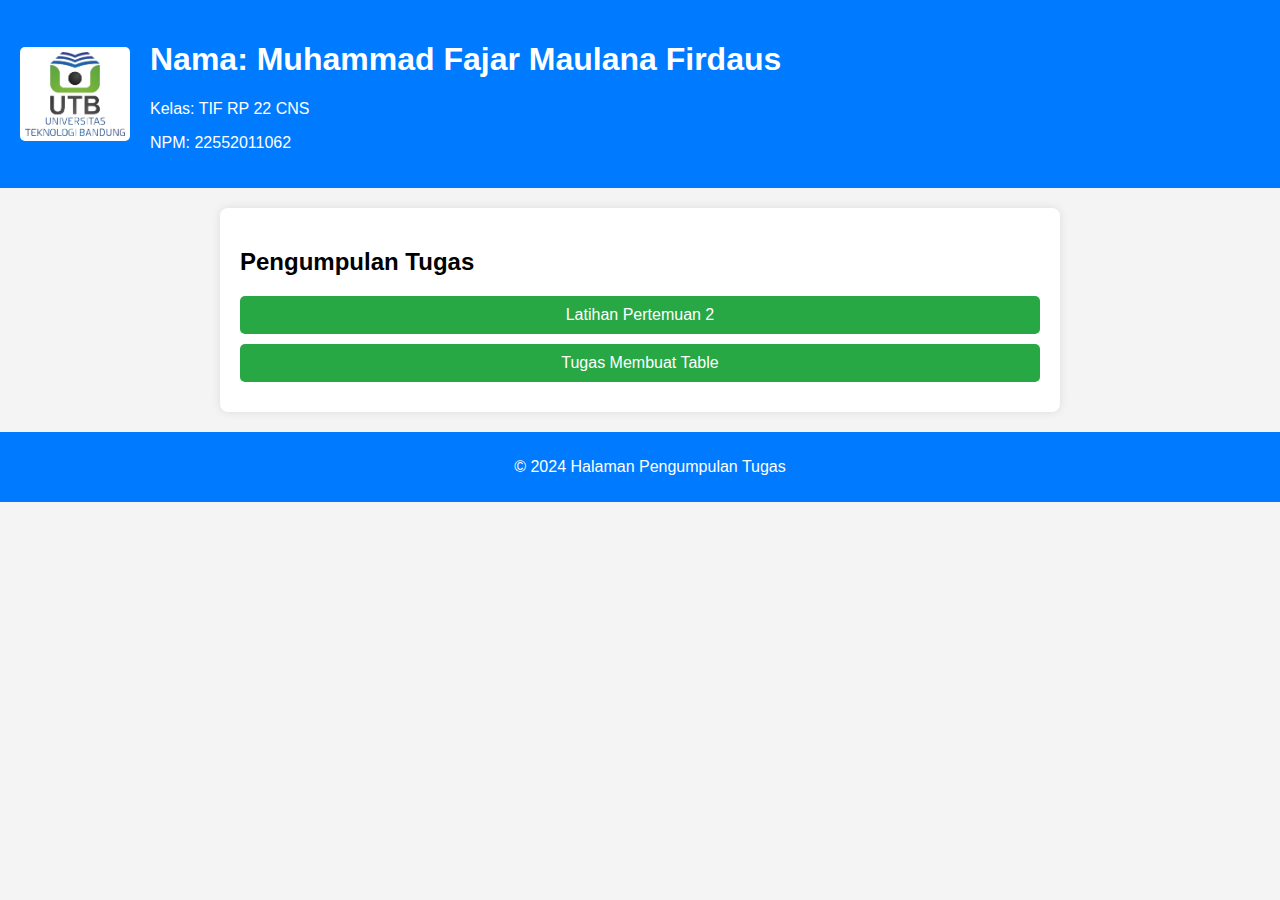
<file: index.html>
<!DOCTYPE html>
<html lang="id">
<head>
    <meta charset="UTF-8">
    <meta name="viewport" content="width=device-width, initial-scale=1.0">
    <title>Halaman Pengumpulan Tugas</title>
    <link rel="stylesheet" href="stylesheet.css">
</head>
<body>

<header>
    <img src="images/utb.png" alt="Header Image">
    <div class="info">
        <h1>Nama: Muhammad Fajar Maulana Firdaus</h1>
        <p>Kelas: TIF RP 22 CNS</p>
        <p>NPM: 22552011062</p>
    </div>
</header>

<div class="container">
    <h2>Pengumpulan Tugas</h2>
    <a href="latihanpt2.html">Latihan Pertemuan 2</a>
    <a href="tugastb.html">Tugas Membuat Table</a>
</div>

<footer>
    <p>&copy; 2024 Halaman Pengumpulan Tugas</p>
</footer>

</body>
</html>
</file>
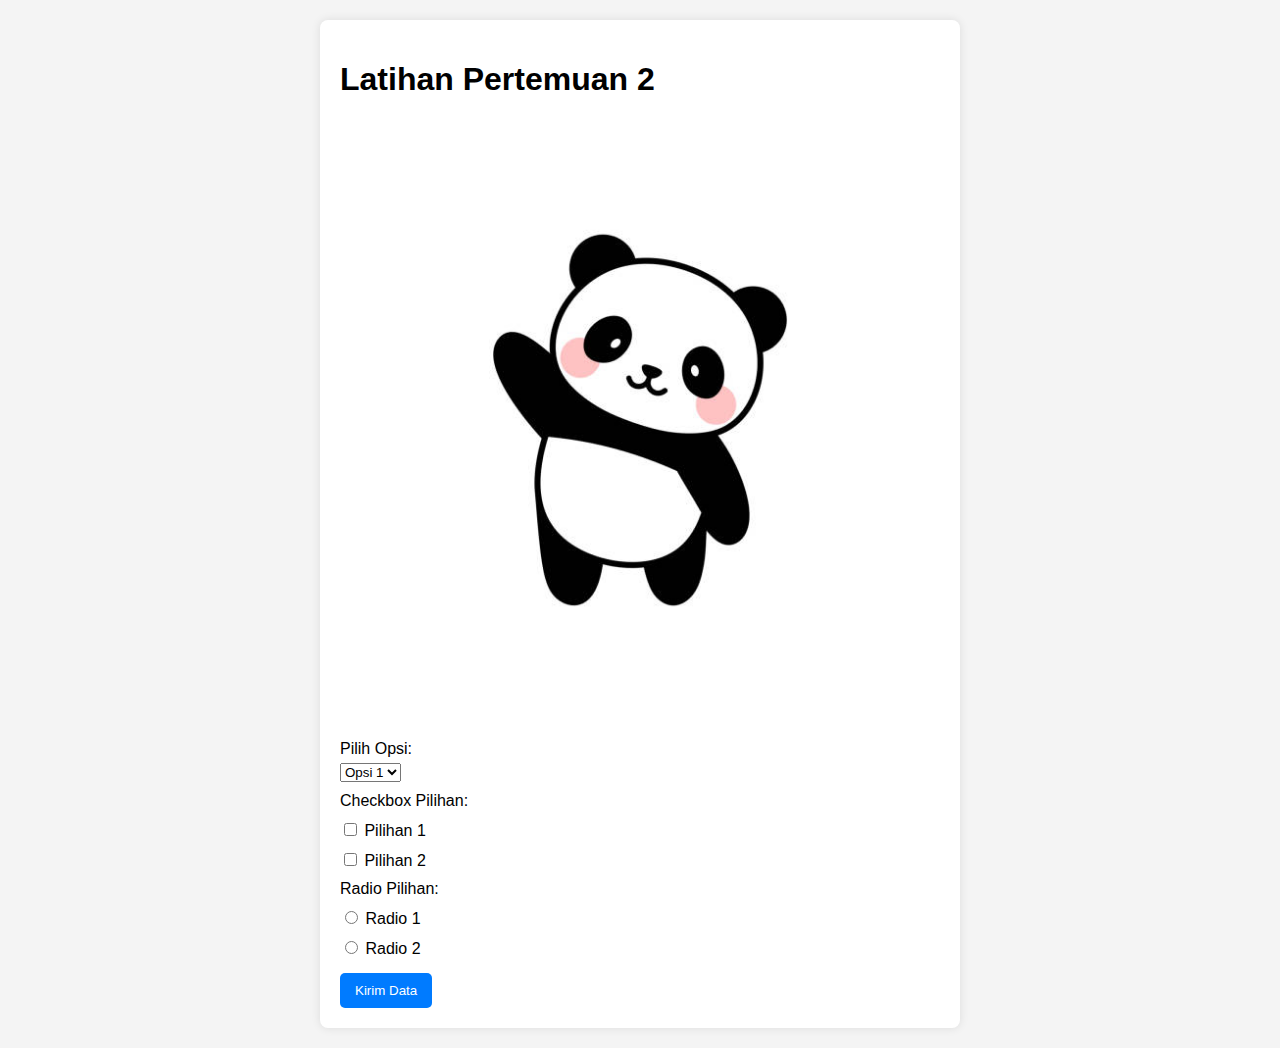
<file: latihanpt2.html>
<!DOCTYPE html>
<html lang="id">
<head>
    <meta charset="UTF-8">
    <meta name="viewport" content="width=device-width, initial-scale=1.0">
    <title>Latihan Pertemuan 2</title>
    <style>
        body {
            font-family: Arial, sans-serif;
            margin: 0;
            padding: 20px;
            background-color: #f4f4f4;
        }
        .container {
            max-width: 600px;
            margin: auto;
            background: white;
            padding: 20px;
            border-radius: 8px;
            box-shadow: 0 0 10px rgba(0, 0, 0, 0.1);
        }
        img {
            display: block; /* Memastikan gambar berada di baris baru */
            margin: 0 auto; /* Memusatkan gambar */
            max-width: 100%; /* Responsif */
            height: auto;
        }
        form {
            margin-top: 20px;
        }
        label {
            display: block; /* Memastikan label berada di baris baru */
            margin: 10px 0 5px;
        }
        button {
            margin-top: 10px;
            padding: 10px 15px;
            background-color: #007BFF;
            color: white;
            border: none;
            border-radius: 5px;
            cursor: pointer;
        }
        button:hover {
            background-color: #0056b3;
        }
    </style>
</head>
<body>

<div class="container">
    <h1>Latihan Pertemuan 2</h1>
    <img src="images/panda.jpg" alt="Gambar Pertemuan 2">

    <form>
        <label for="dropdown">Pilih Opsi:</label>
        <select id="dropdown" name="dropdown">
            <option value="option1">Opsi 1</option>
            <option value="option2">Opsi 2</option>
            <option value="option3">Opsi 3</option>
        </select>

        <label>Checkbox Pilihan:</label>
        <label><input type="checkbox" name="checkbox1" value="check1"> Pilihan 1</label>
        <label><input type="checkbox" name="checkbox2" value="check2"> Pilihan 2</label>

        <label>Radio Pilihan:</label>
        <label><input type="radio" name="radio" value="radio1"> Radio 1</label>
        <label><input type="radio" name="radio" value="radio2"> Radio 2</label>

        <button type="submit">Kirim Data</button>
    </form>
</div>

</body>
</html>
</file>
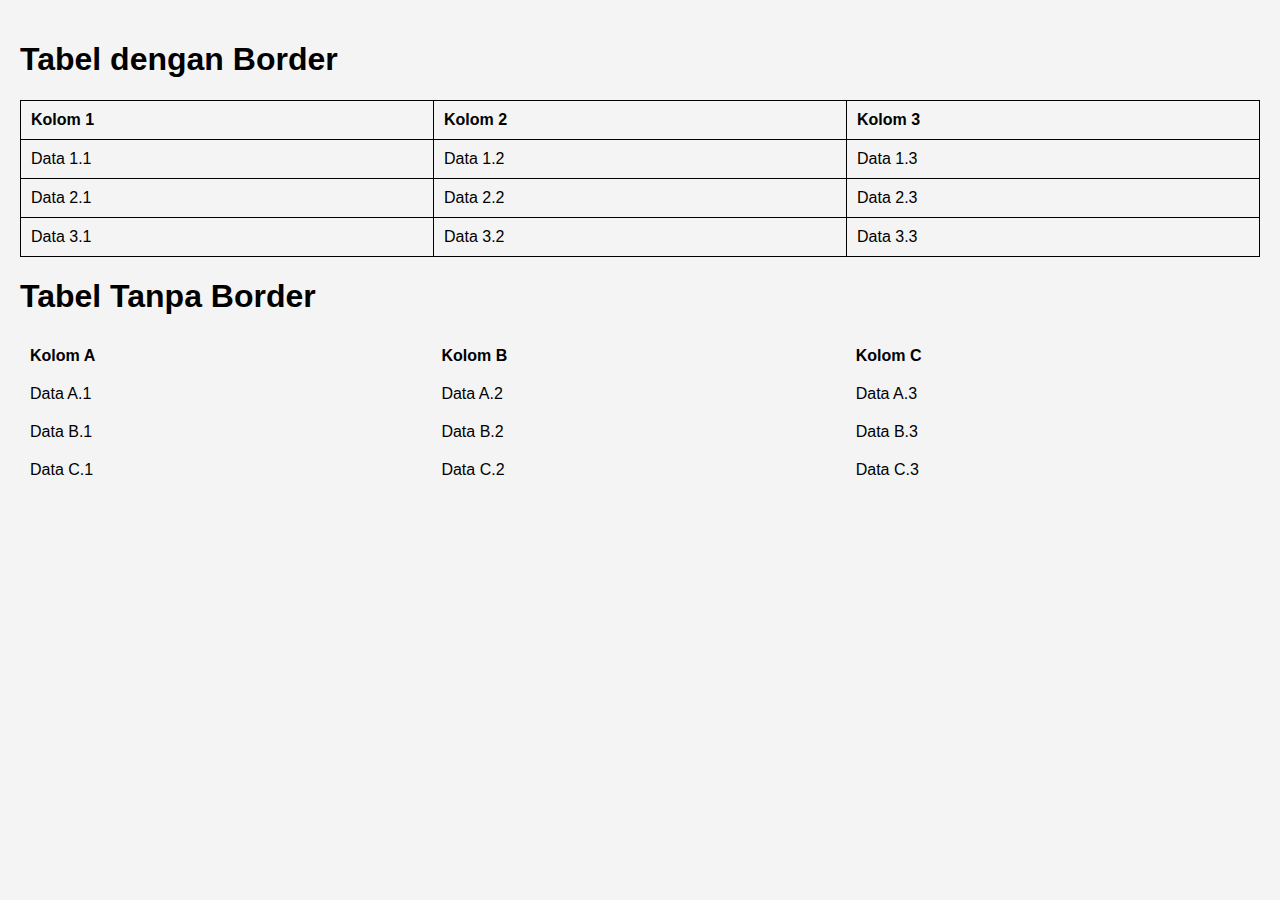
<file: tugastb.html>
<!DOCTYPE html>
<html lang="en">
<head>
    <meta charset="UTF-8">
    <meta name="viewport" content="width=device-width, initial-scale=1.0">
    <title>Tugas Membuat Tabel</title>
    <style>
        body {
            font-family: Arial, sans-serif;
            margin: 0;
            padding: 20px;
            background-color: #f4f4f4;
        }
        table {
            width: 100%;
            border-collapse: collapse; /* Menggabungkan border */
            margin-bottom: 20px; /* Jarak antara tabel */
        }
        th, td {
            padding: 10px;
            text-align: left;
        }
        .bordered {
            border: 1px solid #000; /* Border untuk tabel dengan border */
        }
        .bordered th, .bordered td {
            border: 1px solid #000; /* Border untuk sel tabel */
        }
        .no-border th, .no-border td {
            border: none; /* Tidak ada border untuk tabel tanpa border */
        }
    </style>
</head>
<body>

<h1>Tabel dengan Border</h1>
<table class="bordered">
    <thead>
        <tr>
            <th>Kolom 1</th>
            <th>Kolom 2</th>
            <th>Kolom 3</th>
        </tr>
    </thead>
    <tbody>
        <tr>
            <td>Data 1.1</td>
            <td>Data 1.2</td>
            <td>Data 1.3</td>
        </tr>
        <tr>
            <td>Data 2.1</td>
            <td>Data 2.2</td>
            <td>Data 2.3</td>
        </tr>
        <tr>
            <td>Data 3.1</td>
            <td>Data 3.2</td>
            <td>Data 3.3</td>
        </tr>
    </tbody>
</table>

<h1>Tabel Tanpa Border</h1>
<table class="no-border">
    <thead>
        <tr>
            <th>Kolom A</th>
            <th>Kolom B</th>
            <th>Kolom C</th>
        </tr>
    </thead>
    <tbody>
        <tr>
            <td>Data A.1</td>
            <td>Data A.2</td>
            <td>Data A.3</td>
        </tr>
        <tr>
            <td>Data B.1</td>
            <td>Data B.2</td>
            <td>Data B.3</td>
        </tr>
        <tr>
            <td>Data C.1</td>
            <td>Data C.2</td>
            <td>Data C.3</td>
        </tr>
    </tbody>
</table>

</body>
</html>
</file>
<file: stylesheet.css>
body {
    font-family: Arial, sans-serif;
    margin: 0;
    padding: 0;
    background-color: #f4f4f4;
}
header {
    display: flex;
    align-items: center;
    background: #007BFF;
    color: white;
    padding: 20px;
}
header img {
    width: 100px;
    height: auto;
    margin-right: 20px;
    background-color: white;
    padding: 5px;
    border-radius: 5px;
}
.container {
    max-width: 800px;
    margin: 20px auto;
    padding: 20px;
    background: white;
    border-radius: 8px;
    box-shadow: 0 0 10px rgba(0, 0, 0, 0.1);
}
footer {
    text-align: center;
    padding: 10px;
    background: #007BFF;
    color: white;
    position: relative;
    bottom: 0;
    width: 100%;
}
a {
    display: block;
    margin: 10px 0;
    padding: 10px;
    background: #28a745;
    color: white;
    text-decoration: none;
    border-radius: 5px;
    text-align: center;
}
a:hover {
    background: #218838;
}
</file>
